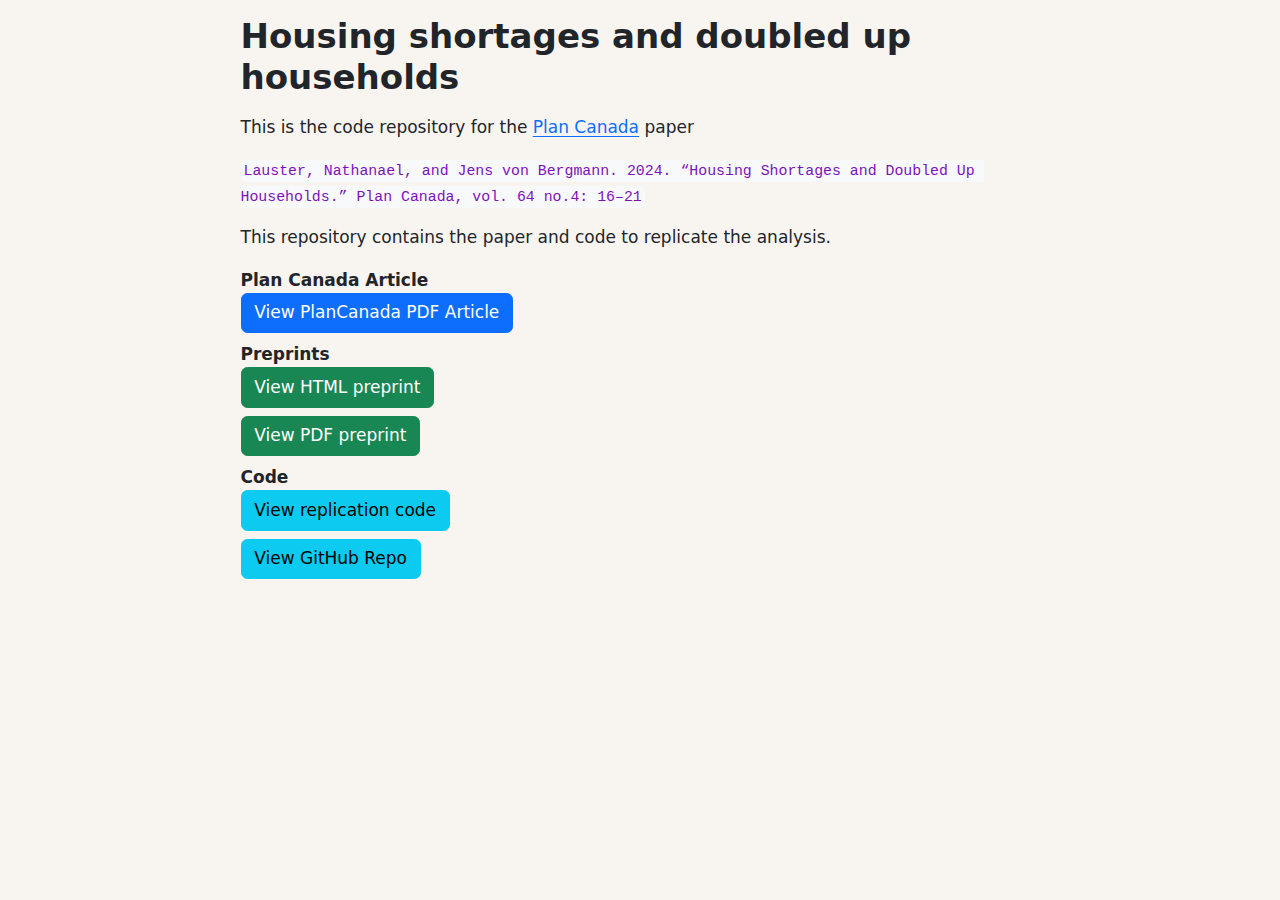
<file: index.html>
<!DOCTYPE html>
<html xmlns="http://www.w3.org/1999/xhtml" lang="en" xml:lang="en"><head>

<meta charset="utf-8">
<meta name="generator" content="quarto-1.6.39">

<meta name="viewport" content="width=device-width, initial-scale=1.0, user-scalable=yes">

<meta name="author" content="Nathanael Lauster, Jens von Bergmann">
<meta name="description" content="Tracking doubled up households is useful in better understanding housing shortages, as well as benchmarking how much more housing is needed to fix them.">

<title>Housing shortages and doubled up households</title>
<style>
code{white-space: pre-wrap;}
span.smallcaps{font-variant: small-caps;}
div.columns{display: flex; gap: min(4vw, 1.5em);}
div.column{flex: auto; overflow-x: auto;}
div.hanging-indent{margin-left: 1.5em; text-indent: -1.5em;}
ul.task-list{list-style: none;}
ul.task-list li input[type="checkbox"] {
  width: 0.8em;
  margin: 0 0.8em 0.2em -1em; /* quarto-specific, see https://github.com/quarto-dev/quarto-cli/issues/4556 */ 
  vertical-align: middle;
}
</style>


<script src="index_files/libs/clipboard/clipboard.min.js"></script>
<script src="index_files/libs/quarto-html/quarto.js"></script>
<script src="index_files/libs/quarto-html/popper.min.js"></script>
<script src="index_files/libs/quarto-html/tippy.umd.min.js"></script>
<script src="index_files/libs/quarto-html/anchor.min.js"></script>
<link href="index_files/libs/quarto-html/tippy.css" rel="stylesheet">
<link href="index_files/libs/quarto-html/quarto-syntax-highlighting-e26003cea8cd680ca0c55a263523d882.css" rel="stylesheet" id="quarto-text-highlighting-styles">
<script src="index_files/libs/bootstrap/bootstrap.min.js"></script>
<link href="index_files/libs/bootstrap/bootstrap-icons.css" rel="stylesheet">
<link href="index_files/libs/bootstrap/bootstrap-677286593672857e3115ab80e5247f09.min.css" rel="stylesheet" append-hash="true" id="quarto-bootstrap" data-mode="light">
<meta name="github-repo" content="mountainmath/housing_shortages_and_doubled_up_households">
<meta name="twitter:title" content="Housing shortages and doubled up households">
<meta name="twitter:description" content="Tracking doubled up households is useful in better understanding housing shortages, as well as benchmarking how much more housing is needed to fix them.">
<meta name="twitter:url" content="https://mountainmath.github.io/housing_shortages_and_doubled_up_households/housing_shortages_and_doubled_up_households/">
<meta name="twitter:image" content="https://mountainmath.github.io/housing_shortages_and_doubled_up_households/images/fig-non-mhu-shortfall-rents.png">
<meta name="twitter:image:alt" content="Doubled-up households vs rent">
<meta name="twitter:card" content="summary_large_image">
<meta property="og:title" content="Housing shortages and doubled up households">
<meta property="og:description" content="Tracking doubled up households is useful in better understanding housing shortages, as well as benchmarking how much more housing is needed to fix them.">
<meta property="og:url" content="https://mountainmath.github.io/housing_shortages_and_doubled_up_households/housing_shortages_and_doubled_up_households/">
<meta property="og:image" content="https://mountainmath.github.io/housing_shortages_and_doubled_up_households/images/fig-non-mhu-shortfall-rents.png">
<meta property="og:image:alt" content="Doubled-up households vs rent">
<meta property="og:type" content="website">
<meta property="og:locale" content="en_US">
<meta property="article:author" content="Jens von Bergmann and Nathan Lauster">


</head>

<body class="fullcontent">

<div id="quarto-content" class="page-columns page-rows-contents page-layout-article">

<main class="content" id="quarto-document-content">

<header id="title-block-header" class="quarto-title-block default">
<div class="quarto-title">
<h1 class="title">Housing shortages and doubled up households</h1>
</div>



<div class="quarto-title-meta">

    
  
    
  </div>
  


</header>


<p>This is the code repository for the <a href="https://www.cip-icu.ca/plan-canada/">Plan Canada</a> paper</p>
<p><code>Lauster, Nathanael, and Jens von Bergmann. 2024. “Housing Shortages and Doubled Up Households.” Plan Canada, vol. 64 no.4: 16–21</code></p>
<p>This repository contains the paper and code to replicate the analysis.</p>
<dl>
<dt>
Plan Canada Article
</dt>
<dd>
<a type="button" href="https://mountainmath.github.io/housing_shortages_and_doubled_up_households/Lauster%20von%20Bergmann_PlanCanada_Winter2024.pdf" class="btn btn-primary">View PlanCanada PDF Article</a>
</dd>
<dt>
Preprints
</dt>
<dd>
<a type="button" href="https://mountainmath.github.io/housing_shortages_and_doubled_up_households/housing_shortages_and_doubled_up_households.html" class="btn btn-success">View HTML preprint</a>
</dd>
<dd>
<a type="button" href="https://mountainmath.github.io/housing_shortages_and_doubled_up_households/housing_shortages_and_doubled_up_households.pdf" class="btn btn-success">View PDF preprint</a>
</dd>
<dt>
Code
</dt>
<dd>
<a type="button" href="https://github.com/mountainMath/housing_shortages_and_doubled_up_households/blob/main/plan_canada_supply.qmd" class="btn btn-info">View replication code</a>
</dd>
<dd>
<a type="button" href="https://github.com/mountainMath/housing_shortages_and_doubled_up_households" class="btn btn-info">View GitHub Repo</a>
</dd>
</dl>

</main>
<!-- /main column -->
<script id="quarto-html-after-body" type="application/javascript">
window.document.addEventListener("DOMContentLoaded", function (event) {
  const toggleBodyColorMode = (bsSheetEl) => {
    const mode = bsSheetEl.getAttribute("data-mode");
    const bodyEl = window.document.querySelector("body");
    if (mode === "dark") {
      bodyEl.classList.add("quarto-dark");
      bodyEl.classList.remove("quarto-light");
    } else {
      bodyEl.classList.add("quarto-light");
      bodyEl.classList.remove("quarto-dark");
    }
  }
  const toggleBodyColorPrimary = () => {
    const bsSheetEl = window.document.querySelector("link#quarto-bootstrap");
    if (bsSheetEl) {
      toggleBodyColorMode(bsSheetEl);
    }
  }
  toggleBodyColorPrimary();  
  const icon = "";
  const anchorJS = new window.AnchorJS();
  anchorJS.options = {
    placement: 'right',
    icon: icon
  };
  anchorJS.add('.anchored');
  const isCodeAnnotation = (el) => {
    for (const clz of el.classList) {
      if (clz.startsWith('code-annotation-')) {                     
        return true;
      }
    }
    return false;
  }
  const onCopySuccess = function(e) {
    // button target
    const button = e.trigger;
    // don't keep focus
    button.blur();
    // flash "checked"
    button.classList.add('code-copy-button-checked');
    var currentTitle = button.getAttribute("title");
    button.setAttribute("title", "Copied!");
    let tooltip;
    if (window.bootstrap) {
      button.setAttribute("data-bs-toggle", "tooltip");
      button.setAttribute("data-bs-placement", "left");
      button.setAttribute("data-bs-title", "Copied!");
      tooltip = new bootstrap.Tooltip(button, 
        { trigger: "manual", 
          customClass: "code-copy-button-tooltip",
          offset: [0, -8]});
      tooltip.show();    
    }
    setTimeout(function() {
      if (tooltip) {
        tooltip.hide();
        button.removeAttribute("data-bs-title");
        button.removeAttribute("data-bs-toggle");
        button.removeAttribute("data-bs-placement");
      }
      button.setAttribute("title", currentTitle);
      button.classList.remove('code-copy-button-checked');
    }, 1000);
    // clear code selection
    e.clearSelection();
  }
  const getTextToCopy = function(trigger) {
      const codeEl = trigger.previousElementSibling.cloneNode(true);
      for (const childEl of codeEl.children) {
        if (isCodeAnnotation(childEl)) {
          childEl.remove();
        }
      }
      return codeEl.innerText;
  }
  const clipboard = new window.ClipboardJS('.code-copy-button:not([data-in-quarto-modal])', {
    text: getTextToCopy
  });
  clipboard.on('success', onCopySuccess);
  if (window.document.getElementById('quarto-embedded-source-code-modal')) {
    const clipboardModal = new window.ClipboardJS('.code-copy-button[data-in-quarto-modal]', {
      text: getTextToCopy,
      container: window.document.getElementById('quarto-embedded-source-code-modal')
    });
    clipboardModal.on('success', onCopySuccess);
  }
    var localhostRegex = new RegExp(/^(?:http|https):\/\/localhost\:?[0-9]*\//);
    var mailtoRegex = new RegExp(/^mailto:/);
      var filterRegex = new RegExp('/' + window.location.host + '/');
    var isInternal = (href) => {
        return filterRegex.test(href) || localhostRegex.test(href) || mailtoRegex.test(href);
    }
    // Inspect non-navigation links and adorn them if external
 	var links = window.document.querySelectorAll('a[href]:not(.nav-link):not(.navbar-brand):not(.toc-action):not(.sidebar-link):not(.sidebar-item-toggle):not(.pagination-link):not(.no-external):not([aria-hidden]):not(.dropdown-item):not(.quarto-navigation-tool):not(.about-link)');
    for (var i=0; i<links.length; i++) {
      const link = links[i];
      if (!isInternal(link.href)) {
        // undo the damage that might have been done by quarto-nav.js in the case of
        // links that we want to consider external
        if (link.dataset.originalHref !== undefined) {
          link.href = link.dataset.originalHref;
        }
      }
    }
  function tippyHover(el, contentFn, onTriggerFn, onUntriggerFn) {
    const config = {
      allowHTML: true,
      maxWidth: 500,
      delay: 100,
      arrow: false,
      appendTo: function(el) {
          return el.parentElement;
      },
      interactive: true,
      interactiveBorder: 10,
      theme: 'quarto',
      placement: 'bottom-start',
    };
    if (contentFn) {
      config.content = contentFn;
    }
    if (onTriggerFn) {
      config.onTrigger = onTriggerFn;
    }
    if (onUntriggerFn) {
      config.onUntrigger = onUntriggerFn;
    }
    window.tippy(el, config); 
  }
  const noterefs = window.document.querySelectorAll('a[role="doc-noteref"]');
  for (var i=0; i<noterefs.length; i++) {
    const ref = noterefs[i];
    tippyHover(ref, function() {
      // use id or data attribute instead here
      let href = ref.getAttribute('data-footnote-href') || ref.getAttribute('href');
      try { href = new URL(href).hash; } catch {}
      const id = href.replace(/^#\/?/, "");
      const note = window.document.getElementById(id);
      if (note) {
        return note.innerHTML;
      } else {
        return "";
      }
    });
  }
  const xrefs = window.document.querySelectorAll('a.quarto-xref');
  const processXRef = (id, note) => {
    // Strip column container classes
    const stripColumnClz = (el) => {
      el.classList.remove("page-full", "page-columns");
      if (el.children) {
        for (const child of el.children) {
          stripColumnClz(child);
        }
      }
    }
    stripColumnClz(note)
    if (id === null || id.startsWith('sec-')) {
      // Special case sections, only their first couple elements
      const container = document.createElement("div");
      if (note.children && note.children.length > 2) {
        container.appendChild(note.children[0].cloneNode(true));
        for (let i = 1; i < note.children.length; i++) {
          const child = note.children[i];
          if (child.tagName === "P" && child.innerText === "") {
            continue;
          } else {
            container.appendChild(child.cloneNode(true));
            break;
          }
        }
        if (window.Quarto?.typesetMath) {
          window.Quarto.typesetMath(container);
        }
        return container.innerHTML
      } else {
        if (window.Quarto?.typesetMath) {
          window.Quarto.typesetMath(note);
        }
        return note.innerHTML;
      }
    } else {
      // Remove any anchor links if they are present
      const anchorLink = note.querySelector('a.anchorjs-link');
      if (anchorLink) {
        anchorLink.remove();
      }
      if (window.Quarto?.typesetMath) {
        window.Quarto.typesetMath(note);
      }
      if (note.classList.contains("callout")) {
        return note.outerHTML;
      } else {
        return note.innerHTML;
      }
    }
  }
  for (var i=0; i<xrefs.length; i++) {
    const xref = xrefs[i];
    tippyHover(xref, undefined, function(instance) {
      instance.disable();
      let url = xref.getAttribute('href');
      let hash = undefined; 
      if (url.startsWith('#')) {
        hash = url;
      } else {
        try { hash = new URL(url).hash; } catch {}
      }
      if (hash) {
        const id = hash.replace(/^#\/?/, "");
        const note = window.document.getElementById(id);
        if (note !== null) {
          try {
            const html = processXRef(id, note.cloneNode(true));
            instance.setContent(html);
          } finally {
            instance.enable();
            instance.show();
          }
        } else {
          // See if we can fetch this
          fetch(url.split('#')[0])
          .then(res => res.text())
          .then(html => {
            const parser = new DOMParser();
            const htmlDoc = parser.parseFromString(html, "text/html");
            const note = htmlDoc.getElementById(id);
            if (note !== null) {
              const html = processXRef(id, note);
              instance.setContent(html);
            } 
          }).finally(() => {
            instance.enable();
            instance.show();
          });
        }
      } else {
        // See if we can fetch a full url (with no hash to target)
        // This is a special case and we should probably do some content thinning / targeting
        fetch(url)
        .then(res => res.text())
        .then(html => {
          const parser = new DOMParser();
          const htmlDoc = parser.parseFromString(html, "text/html");
          const note = htmlDoc.querySelector('main.content');
          if (note !== null) {
            // This should only happen for chapter cross references
            // (since there is no id in the URL)
            // remove the first header
            if (note.children.length > 0 && note.children[0].tagName === "HEADER") {
              note.children[0].remove();
            }
            const html = processXRef(null, note);
            instance.setContent(html);
          } 
        }).finally(() => {
          instance.enable();
          instance.show();
        });
      }
    }, function(instance) {
    });
  }
      let selectedAnnoteEl;
      const selectorForAnnotation = ( cell, annotation) => {
        let cellAttr = 'data-code-cell="' + cell + '"';
        let lineAttr = 'data-code-annotation="' +  annotation + '"';
        const selector = 'span[' + cellAttr + '][' + lineAttr + ']';
        return selector;
      }
      const selectCodeLines = (annoteEl) => {
        const doc = window.document;
        const targetCell = annoteEl.getAttribute("data-target-cell");
        const targetAnnotation = annoteEl.getAttribute("data-target-annotation");
        const annoteSpan = window.document.querySelector(selectorForAnnotation(targetCell, targetAnnotation));
        const lines = annoteSpan.getAttribute("data-code-lines").split(",");
        const lineIds = lines.map((line) => {
          return targetCell + "-" + line;
        })
        let top = null;
        let height = null;
        let parent = null;
        if (lineIds.length > 0) {
            //compute the position of the single el (top and bottom and make a div)
            const el = window.document.getElementById(lineIds[0]);
            top = el.offsetTop;
            height = el.offsetHeight;
            parent = el.parentElement.parentElement;
          if (lineIds.length > 1) {
            const lastEl = window.document.getElementById(lineIds[lineIds.length - 1]);
            const bottom = lastEl.offsetTop + lastEl.offsetHeight;
            height = bottom - top;
          }
          if (top !== null && height !== null && parent !== null) {
            // cook up a div (if necessary) and position it 
            let div = window.document.getElementById("code-annotation-line-highlight");
            if (div === null) {
              div = window.document.createElement("div");
              div.setAttribute("id", "code-annotation-line-highlight");
              div.style.position = 'absolute';
              parent.appendChild(div);
            }
            div.style.top = top - 2 + "px";
            div.style.height = height + 4 + "px";
            div.style.left = 0;
            let gutterDiv = window.document.getElementById("code-annotation-line-highlight-gutter");
            if (gutterDiv === null) {
              gutterDiv = window.document.createElement("div");
              gutterDiv.setAttribute("id", "code-annotation-line-highlight-gutter");
              gutterDiv.style.position = 'absolute';
              const codeCell = window.document.getElementById(targetCell);
              const gutter = codeCell.querySelector('.code-annotation-gutter');
              gutter.appendChild(gutterDiv);
            }
            gutterDiv.style.top = top - 2 + "px";
            gutterDiv.style.height = height + 4 + "px";
          }
          selectedAnnoteEl = annoteEl;
        }
      };
      const unselectCodeLines = () => {
        const elementsIds = ["code-annotation-line-highlight", "code-annotation-line-highlight-gutter"];
        elementsIds.forEach((elId) => {
          const div = window.document.getElementById(elId);
          if (div) {
            div.remove();
          }
        });
        selectedAnnoteEl = undefined;
      };
        // Handle positioning of the toggle
    window.addEventListener(
      "resize",
      throttle(() => {
        elRect = undefined;
        if (selectedAnnoteEl) {
          selectCodeLines(selectedAnnoteEl);
        }
      }, 10)
    );
    function throttle(fn, ms) {
    let throttle = false;
    let timer;
      return (...args) => {
        if(!throttle) { // first call gets through
            fn.apply(this, args);
            throttle = true;
        } else { // all the others get throttled
            if(timer) clearTimeout(timer); // cancel #2
            timer = setTimeout(() => {
              fn.apply(this, args);
              timer = throttle = false;
            }, ms);
        }
      };
    }
      // Attach click handler to the DT
      const annoteDls = window.document.querySelectorAll('dt[data-target-cell]');
      for (const annoteDlNode of annoteDls) {
        annoteDlNode.addEventListener('click', (event) => {
          const clickedEl = event.target;
          if (clickedEl !== selectedAnnoteEl) {
            unselectCodeLines();
            const activeEl = window.document.querySelector('dt[data-target-cell].code-annotation-active');
            if (activeEl) {
              activeEl.classList.remove('code-annotation-active');
            }
            selectCodeLines(clickedEl);
            clickedEl.classList.add('code-annotation-active');
          } else {
            // Unselect the line
            unselectCodeLines();
            clickedEl.classList.remove('code-annotation-active');
          }
        });
      }
  const findCites = (el) => {
    const parentEl = el.parentElement;
    if (parentEl) {
      const cites = parentEl.dataset.cites;
      if (cites) {
        return {
          el,
          cites: cites.split(' ')
        };
      } else {
        return findCites(el.parentElement)
      }
    } else {
      return undefined;
    }
  };
  var bibliorefs = window.document.querySelectorAll('a[role="doc-biblioref"]');
  for (var i=0; i<bibliorefs.length; i++) {
    const ref = bibliorefs[i];
    const citeInfo = findCites(ref);
    if (citeInfo) {
      tippyHover(citeInfo.el, function() {
        var popup = window.document.createElement('div');
        citeInfo.cites.forEach(function(cite) {
          var citeDiv = window.document.createElement('div');
          citeDiv.classList.add('hanging-indent');
          citeDiv.classList.add('csl-entry');
          var biblioDiv = window.document.getElementById('ref-' + cite);
          if (biblioDiv) {
            citeDiv.innerHTML = biblioDiv.innerHTML;
          }
          popup.appendChild(citeDiv);
        });
        return popup.innerHTML;
      });
    }
  }
});
</script>
</div> <!-- /content -->




</body></html>
</file>
<file: index_files/libs/quarto-html/tippy.css>
.tippy-box[data-animation=fade][data-state=hidden]{opacity:0}[data-tippy-root]{max-width:calc(100vw - 10px)}.tippy-box{position:relative;background-color:#333;color:#fff;border-radius:4px;font-size:14px;line-height:1.4;white-space:normal;outline:0;transition-property:transform,visibility,opacity}.tippy-box[data-placement^=top]>.tippy-arrow{bottom:0}.tippy-box[data-placement^=top]>.tippy-arrow:before{bottom:-7px;left:0;border-width:8px 8px 0;border-top-color:initial;transform-origin:center top}.tippy-box[data-placement^=bottom]>.tippy-arrow{top:0}.tippy-box[data-placement^=bottom]>.tippy-arrow:before{top:-7px;left:0;border-width:0 8px 8px;border-bottom-color:initial;transform-origin:center bottom}.tippy-box[data-placement^=left]>.tippy-arrow{right:0}.tippy-box[data-placement^=left]>.tippy-arrow:before{border-width:8px 0 8px 8px;border-left-color:initial;right:-7px;transform-origin:center left}.tippy-box[data-placement^=right]>.tippy-arrow{left:0}.tippy-box[data-placement^=right]>.tippy-arrow:before{left:-7px;border-width:8px 8px 8px 0;border-right-color:initial;transform-origin:center right}.tippy-box[data-inertia][data-state=visible]{transition-timing-function:cubic-bezier(.54,1.5,.38,1.11)}.tippy-arrow{width:16px;height:16px;color:#333}.tippy-arrow:before{content:"";position:absolute;border-color:transparent;border-style:solid}.tippy-content{position:relative;padding:5px 9px;z-index:1}
</file>
<file: index_files/libs/quarto-html/quarto-syntax-highlighting-e26003cea8cd680ca0c55a263523d882.css>
/* quarto syntax highlight colors */
:root {
  --quarto-hl-ot-color: #003B4F;
  --quarto-hl-at-color: #657422;
  --quarto-hl-ss-color: #20794D;
  --quarto-hl-an-color: #5E5E5E;
  --quarto-hl-fu-color: #4758AB;
  --quarto-hl-st-color: #20794D;
  --quarto-hl-cf-color: #003B4F;
  --quarto-hl-op-color: #5E5E5E;
  --quarto-hl-er-color: #AD0000;
  --quarto-hl-bn-color: #AD0000;
  --quarto-hl-al-color: #AD0000;
  --quarto-hl-va-color: #111111;
  --quarto-hl-bu-color: inherit;
  --quarto-hl-ex-color: inherit;
  --quarto-hl-pp-color: #AD0000;
  --quarto-hl-in-color: #5E5E5E;
  --quarto-hl-vs-color: #20794D;
  --quarto-hl-wa-color: #5E5E5E;
  --quarto-hl-do-color: #5E5E5E;
  --quarto-hl-im-color: #00769E;
  --quarto-hl-ch-color: #20794D;
  --quarto-hl-dt-color: #AD0000;
  --quarto-hl-fl-color: #AD0000;
  --quarto-hl-co-color: #5E5E5E;
  --quarto-hl-cv-color: #5E5E5E;
  --quarto-hl-cn-color: #8f5902;
  --quarto-hl-sc-color: #5E5E5E;
  --quarto-hl-dv-color: #AD0000;
  --quarto-hl-kw-color: #003B4F;
}

/* other quarto variables */
:root {
  --quarto-font-monospace: SFMono-Regular, Menlo, Monaco, Consolas, "Liberation Mono", "Courier New", monospace;
}

pre > code.sourceCode > span {
  color: #003B4F;
}

code span {
  color: #003B4F;
}

code.sourceCode > span {
  color: #003B4F;
}

div.sourceCode,
div.sourceCode pre.sourceCode {
  color: #003B4F;
}

code span.ot {
  color: #003B4F;
  font-style: inherit;
}

code span.at {
  color: #657422;
  font-style: inherit;
}

code span.ss {
  color: #20794D;
  font-style: inherit;
}

code span.an {
  color: #5E5E5E;
  font-style: inherit;
}

code span.fu {
  color: #4758AB;
  font-style: inherit;
}

code span.st {
  color: #20794D;
  font-style: inherit;
}

code span.cf {
  color: #003B4F;
  font-weight: bold;
  font-style: inherit;
}

code span.op {
  color: #5E5E5E;
  font-style: inherit;
}

code span.er {
  color: #AD0000;
  font-style: inherit;
}

code span.bn {
  color: #AD0000;
  font-style: inherit;
}

code span.al {
  color: #AD0000;
  font-style: inherit;
}

code span.va {
  color: #111111;
  font-style: inherit;
}

code span.bu {
  font-style: inherit;
}

code span.ex {
  font-style: inherit;
}

code span.pp {
  color: #AD0000;
  font-style: inherit;
}

code span.in {
  color: #5E5E5E;
  font-style: inherit;
}

code span.vs {
  color: #20794D;
  font-style: inherit;
}

code span.wa {
  color: #5E5E5E;
  font-style: italic;
}

code span.do {
  color: #5E5E5E;
  font-style: italic;
}

code span.im {
  color: #00769E;
  font-style: inherit;
}

code span.ch {
  color: #20794D;
  font-style: inherit;
}

code span.dt {
  color: #AD0000;
  font-style: inherit;
}

code span.fl {
  color: #AD0000;
  font-style: inherit;
}

code span.co {
  color: #5E5E5E;
  font-style: inherit;
}

code span.cv {
  color: #5E5E5E;
  font-style: italic;
}

code span.cn {
  color: #8f5902;
  font-style: inherit;
}

code span.sc {
  color: #5E5E5E;
  font-style: inherit;
}

code span.dv {
  color: #AD0000;
  font-style: inherit;
}

code span.kw {
  color: #003B4F;
  font-weight: bold;
  font-style: inherit;
}

.prevent-inlining {
  content: "</";
}

/*# sourceMappingURL=e90e9ab646ea9b1aaa61e089606e0f97.css.map */
</file>
